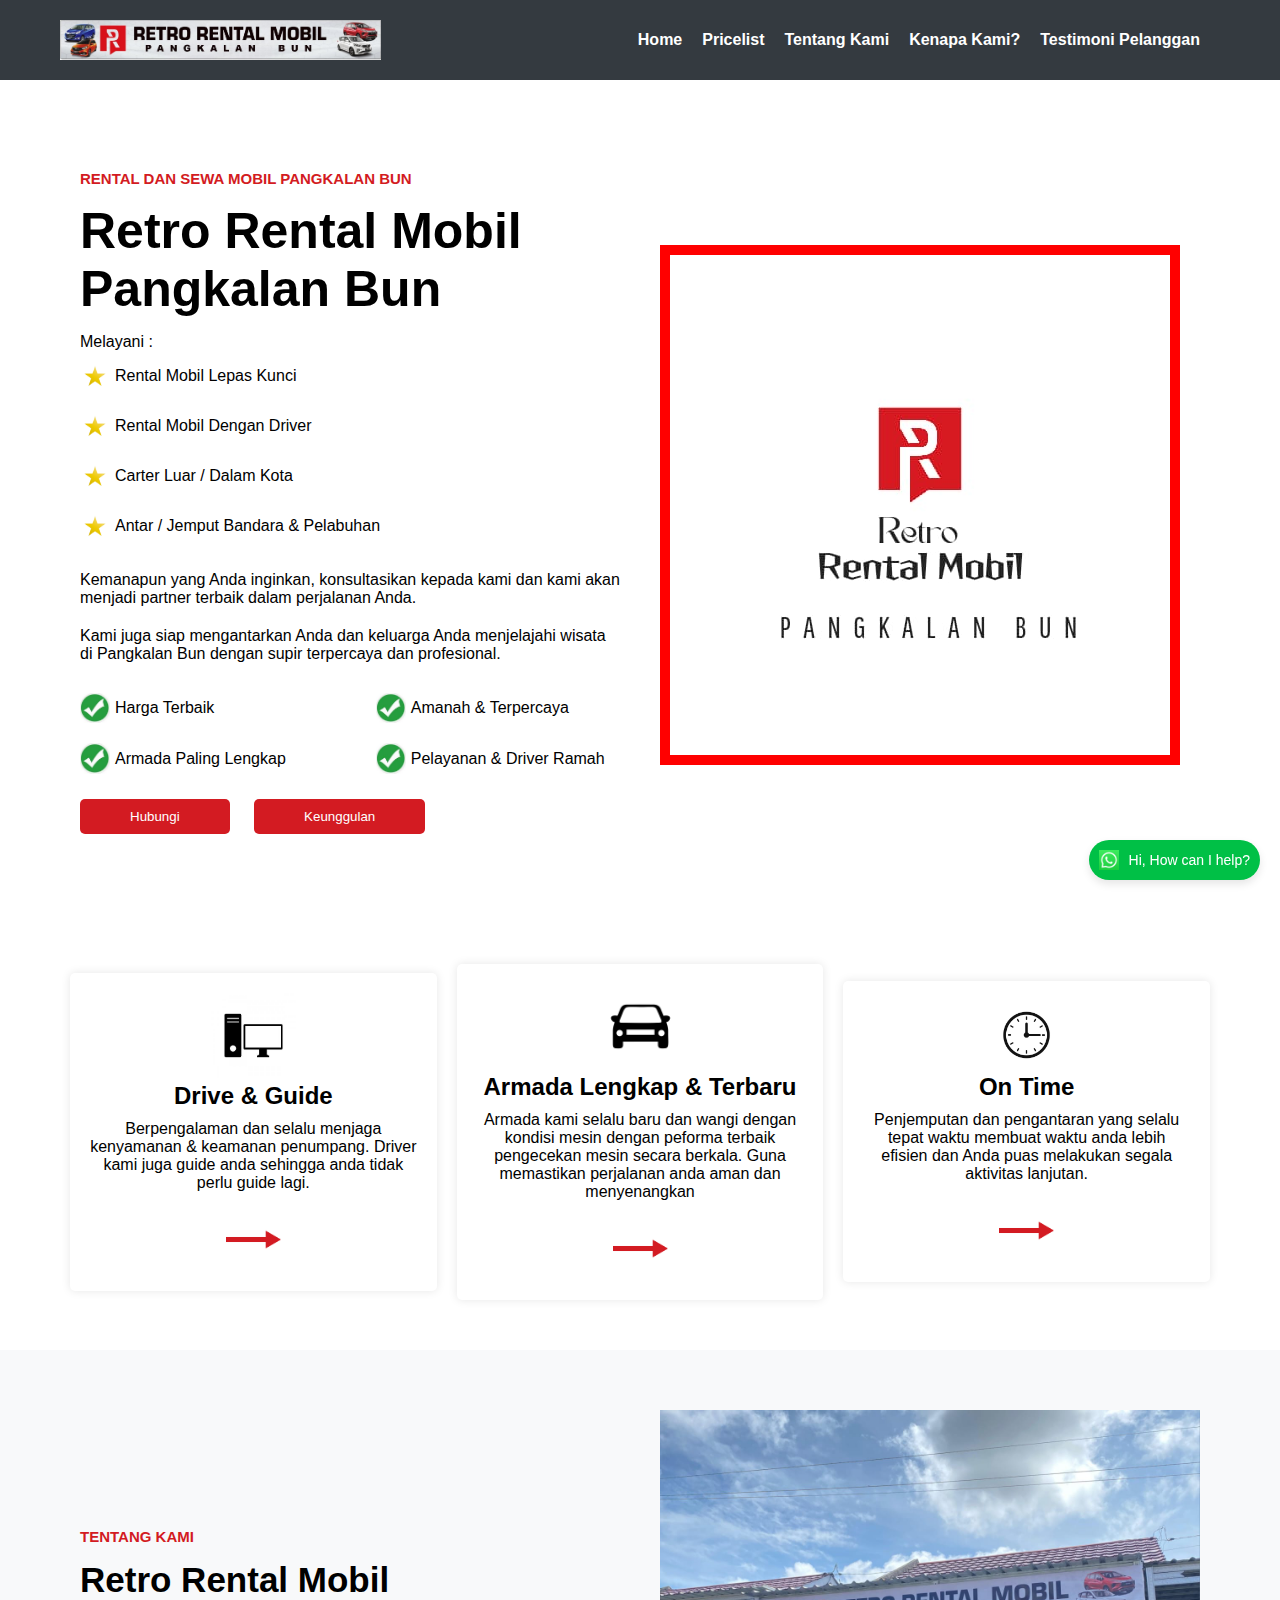
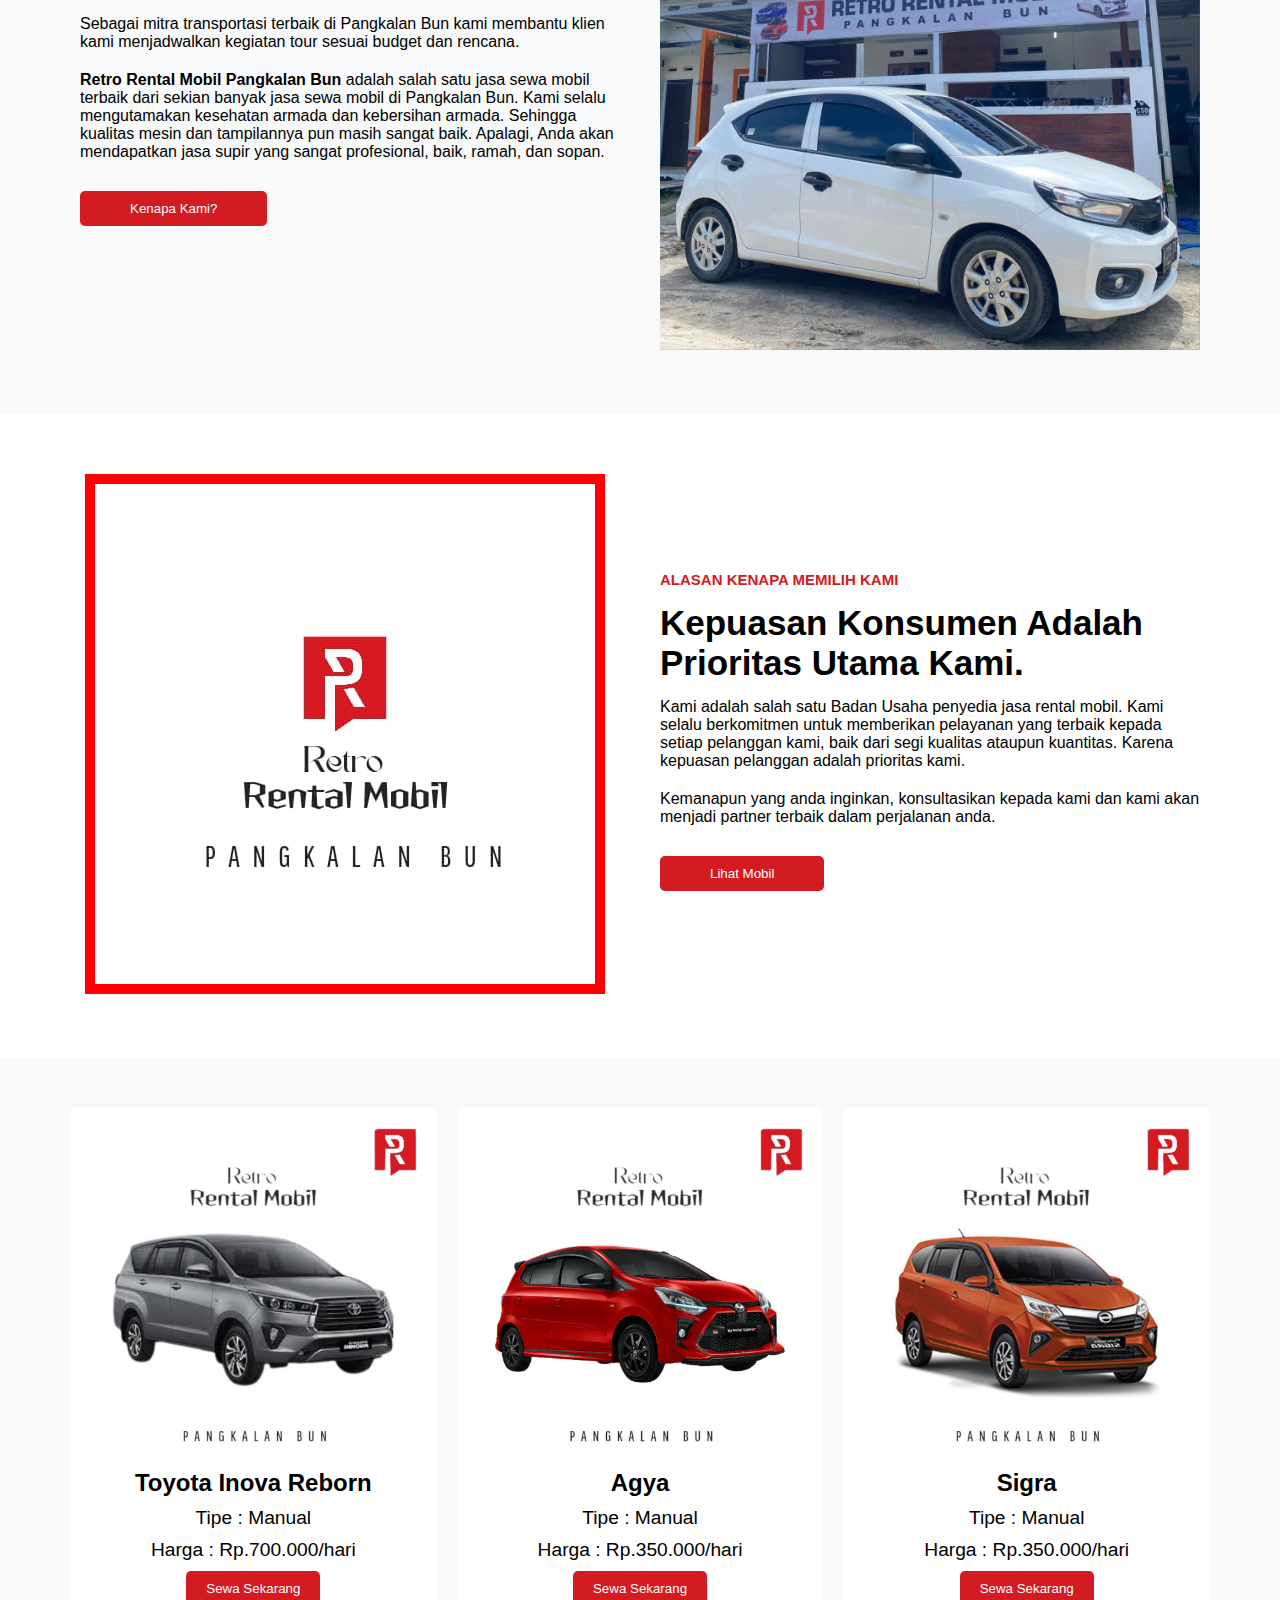
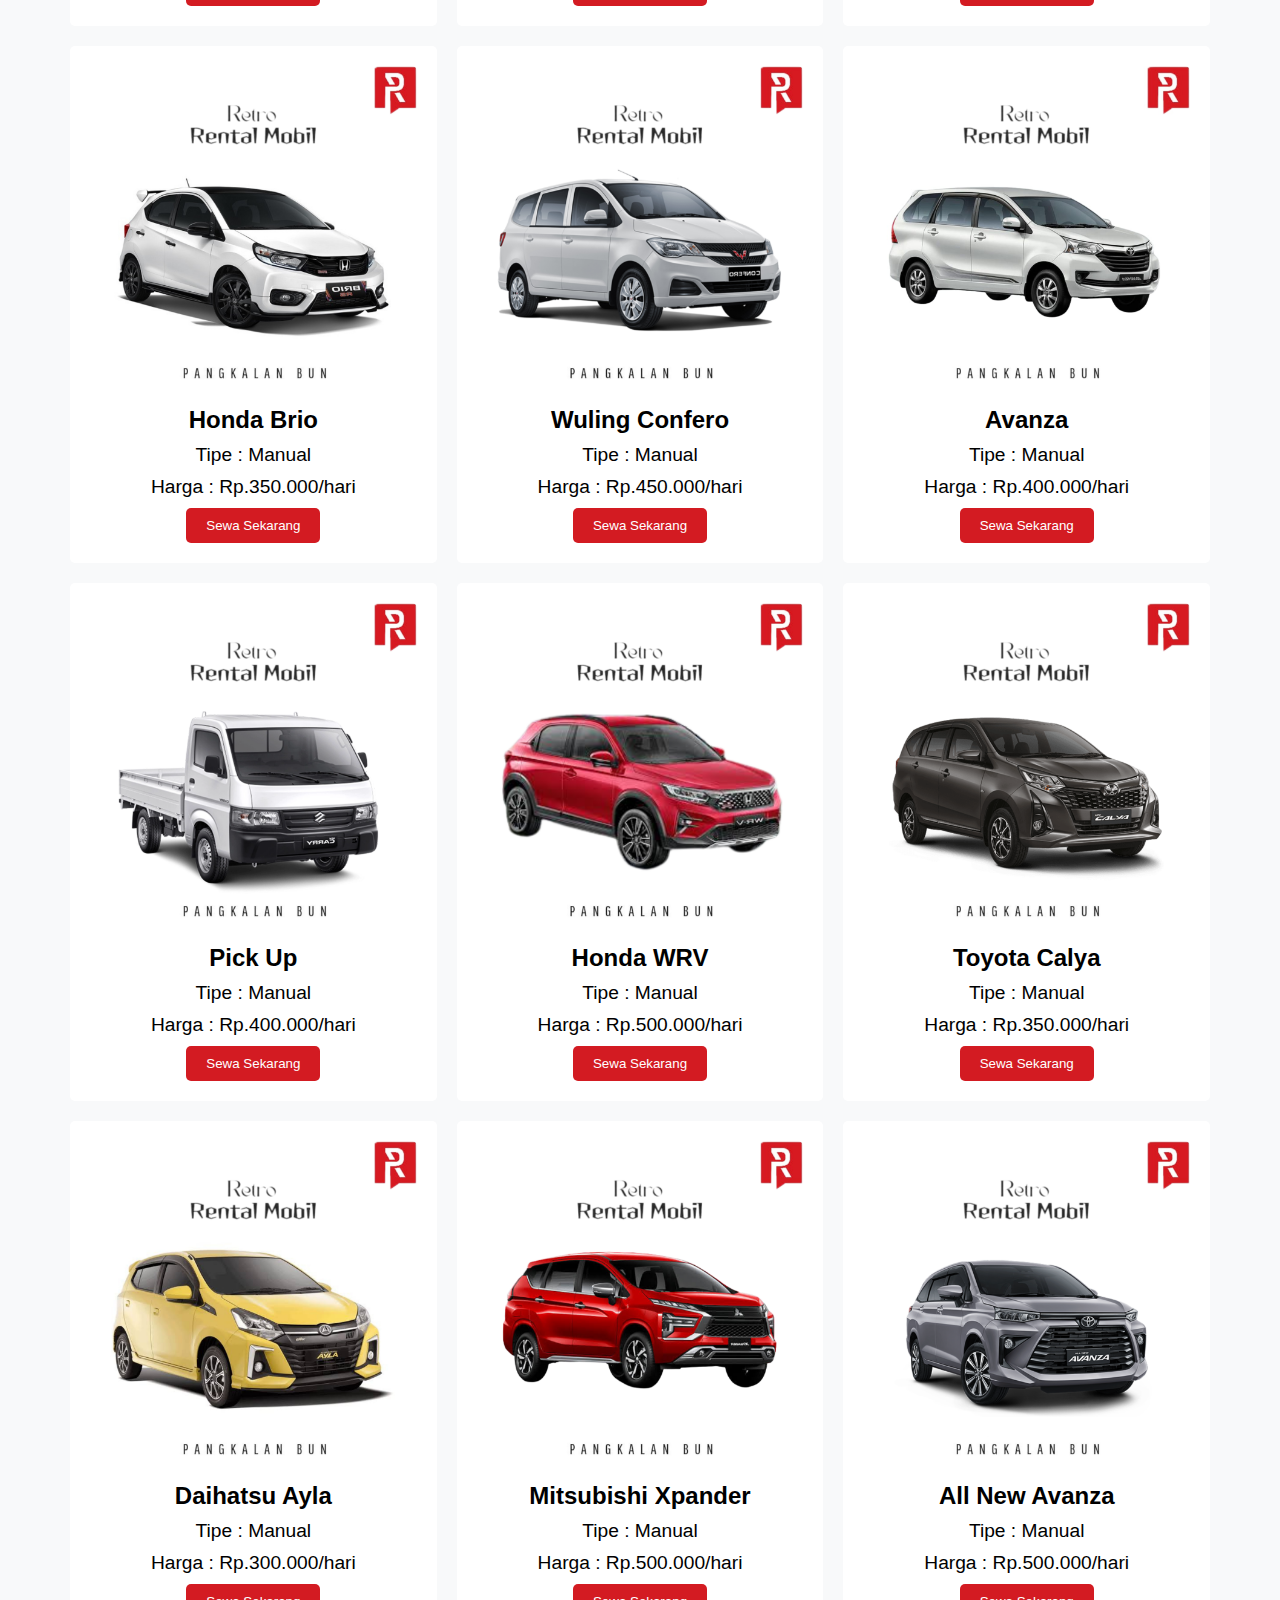
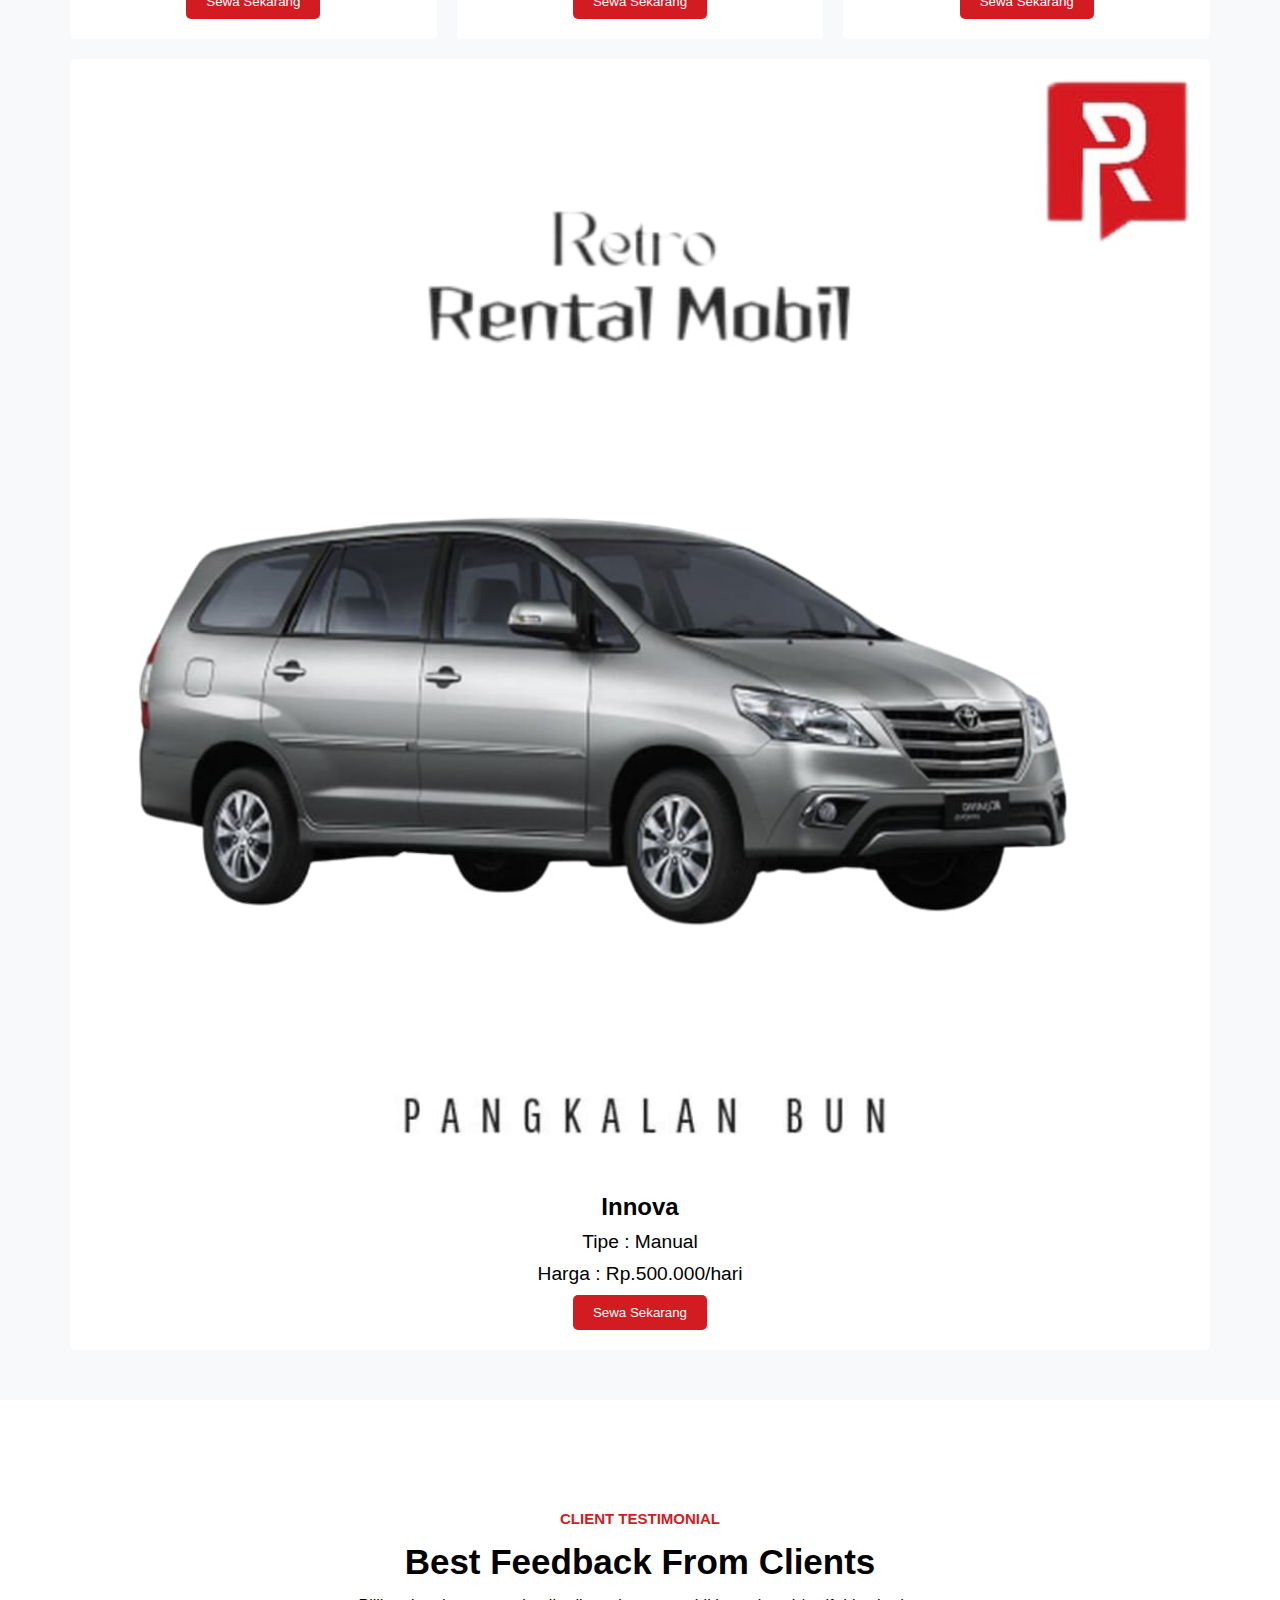
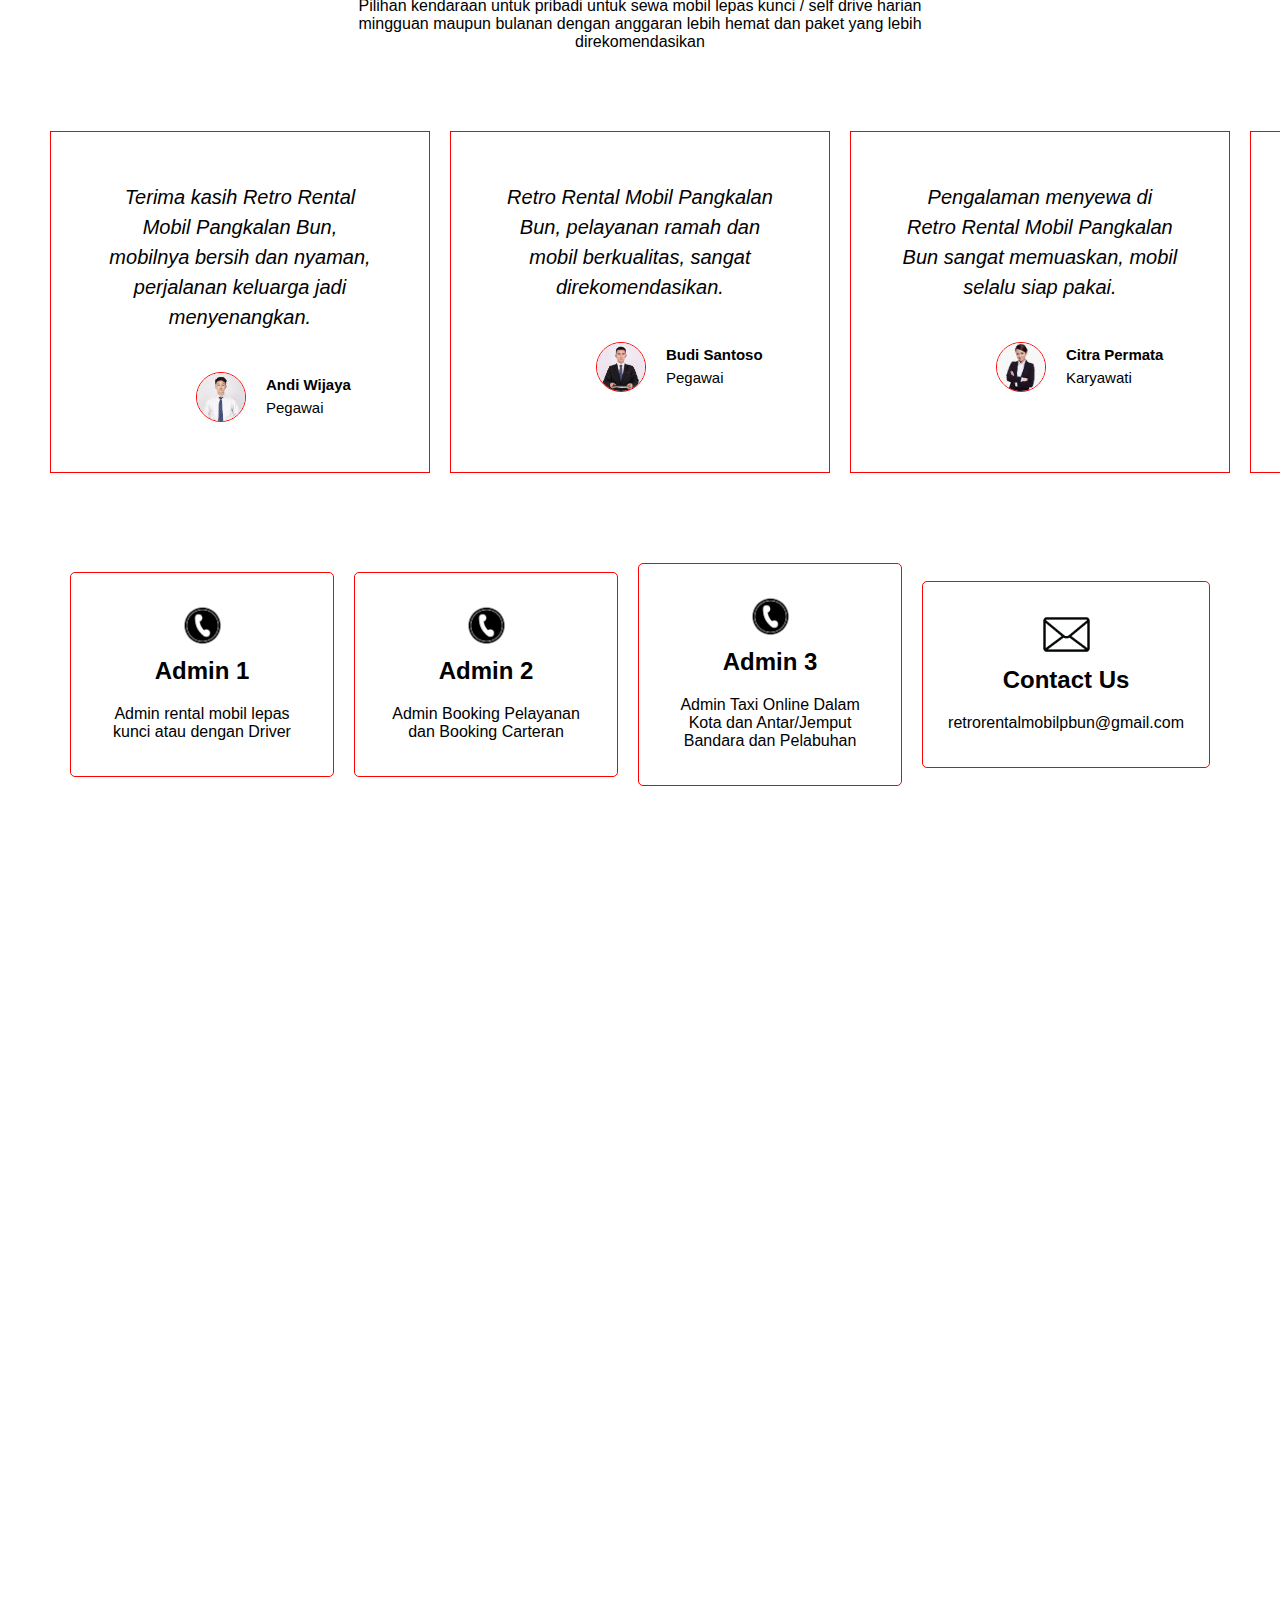
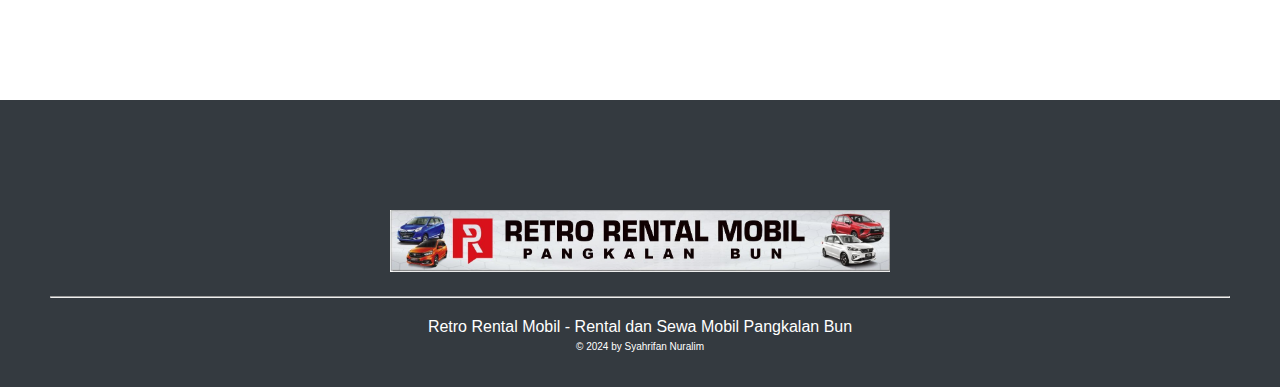
<file: index.html>
<!DOCTYPE html>
<html lang="en">
<head>
    <meta charset="UTF-8">
    <meta name="viewport" content="width=device-width, initial-scale=1.0">
    <meta name="description" content="Retro Rental Mobil Pangkalan Bun">
    <title>Retro Rental Mobil</title>
    <link rel="icon" href="gambar/gambar-tampilan/gambar2.jpeg" type="image/png">
    <link rel="stylesheet" href="Sewa Mobil.css">
</head>
<body>
    <header class="header">
        <div class="container">
            <div class="logo">
                <a href="#home"><img src="gambar/gambar-tampilan/gambar1.jpeg" alt="Logo Retro Rental Mobil Pangkalan Bun"></a>
            </div>
            <nav>
                <div class="menu">
                    <ul class="nav-links">
                        <li><a href="#home" class="nav-link">Home</a></li>
                        <li><a href="#pricelist" class="nav-link">Pricelist</a></li>
                        <li><a href="#tentang-kami" class="nav-link">Tentang Kami</a></li>
                        <li><a href="#kenapa-kami" class="nav-link">Kenapa Kami?</a></li>
                        <li><a href="#testimoni-pelanggan" class="nav-link">Testimoni Pelanggan</a></li>
                    </ul>
                </div>
            </nav>
            <div class="hamburger" onclick="displayMenu()">
                <div class="bar"></div>
                <div class="bar"></div>
                <div class="bar icon-close"></div>
            </div>
        </div>
    </header>
    <script src="script.js"></script>
    <main>
        <section class="home" id="home">
            <div class="container">
                <div class="content">
                    <h1 id="title-1">RENTAL DAN SEWA MOBIL PANGKALAN BUN</h1>
                    <h2 id="subtitle-1">Retro Rental Mobil Pangkalan Bun</h2>
                    <div>
                        <p>Melayani :</p>
                        <div class="layanan">
                            <div class="feature">
                                <img src="gambar\gambar-tampilan\bintang.jpg" alt="Icon 1">
                                <p>Rental Mobil Lepas Kunci</p>
                            </div>
                            <div class="feature">
                                <img src="gambar\gambar-tampilan\bintang.jpg" alt="Icon 2">
                                <p>Rental Mobil Dengan Driver</p>
                            </div>
                            <div class="feature">
                                <img src="gambar\gambar-tampilan\bintang.jpg" alt="Icon 3">
                                <p>Carter Luar / Dalam Kota</p>
                            </div>
                            <div class="feature">
                                <img src="gambar\gambar-tampilan\bintang.jpg" alt="Icon 4">
                                <p>Antar / Jemput Bandara & Pelabuhan</p>
                            </div>
                        </div>
                    </div>
                    <p class="description">Kemanapun yang Anda inginkan, konsultasikan kepada kami dan kami akan menjadi partner terbaik dalam perjalanan Anda.</p>
                    <p class="description">Kami juga siap mengantarkan Anda dan keluarga Anda menjelajahi wisata di Pangkalan Bun dengan supir terpercaya dan profesional.</p>
                    <div class="features">
                        <div class="feature-kiri">
                            <div class="feature">
                                <img src="gambar\gambar-tampilan\centang.jpeg" alt="Icon 1">
                                <p>Harga Terbaik</p>
                            </div>
                            <div class="feature">
                                <img src="gambar\gambar-tampilan\centang.jpeg" alt="Icon 2">
                                <p>Armada Paling Lengkap</p>
                            </div>
                        </div>
                        <div class="feature-kanan">
                            <div class="feature">
                                <img src="gambar\gambar-tampilan\centang.jpeg" alt="Icon 3">
                                <p>Amanah & Terpercaya</p>
                            </div>
                            <div class="feature">
                                <img src="gambar\gambar-tampilan\centang.jpeg" alt="Icon 4">
                                <p>Pelayanan & Driver Ramah</p>
                            </div>
                        </div>
                    </div>
                    <div class="buttons">
                        <a href="#kontak"><button>Hubungi</button></a>
                        <a href="#pricelist"><button>Keunggulan</button></a>
                    </div>
                </div>
                <div class="image">
                    <img src="gambar\gambar-tampilan\gambar2.jpeg" alt="Rental Mobil Image">
                </div>
            </div>
        </section>

        <section class="pricelist" id="pricelist">
            <div class="container">
                <div class="price-item">
                    <img src="gambar\gambar-tampilan\laptop.png" alt="laptop" class="clip-art1">
                    <h1>Drive & Guide</h1>
                    <p>Berpengalaman dan selalu menjaga kenyamanan & keamanan penumpang. Driver kami juga guide anda sehingga anda tidak perlu guide lagi.</p>
                    <img src="gambar\gambar-tampilan\panah.png" alt="panah" class="panah">
                </div>
                <div class="price-item">
                    <img src="gambar\gambar-tampilan\mobil.jpg" alt="mobil" class="clip-art2">
                    <h1>Armada Lengkap & Terbaru</h1>
                    <p>Armada kami selalu baru dan wangi dengan kondisi mesin dengan peforma terbaik pengecekan mesin secara berkala. Guna memastikan perjalanan anda aman dan menyenangkan</p>
                    <img src="gambar\gambar-tampilan\panah.png" alt="panah" class="panah">
                </div>
                <div class="price-item">
                    <img src="gambar\gambar-tampilan\jam.jpg" class="clip-art3">
                    <h1>On Time</h1>
                    <p>Penjemputan dan pengantaran yang selalu tepat waktu membuat waktu anda lebih efisien dan Anda puas melakukan segala aktivitas lanjutan.</p>
                    <img src="gambar\gambar-tampilan\panah.png" alt="panah" class="panah">
                </div>
            </div>
        </section>

        <section class="tentang-kami" id="tentang-kami">
            <div class="container">
                <div class="content">
                    <h3 id="title-2">TENTANG KAMI</h3>
                    <h1 id="subtitle-2">Retro Rental Mobil</h1>
                    <p>Sebagai mitra transportasi terbaik di Pangkalan Bun kami membantu klien kami menjadwalkan kegiatan tour sesuai budget dan rencana.</p>
                    <p><strong>Retro Rental Mobil Pangkalan Bun</strong> adalah salah satu jasa sewa mobil terbaik dari sekian banyak jasa sewa mobil di Pangkalan Bun. Kami selalu mengutamakan kesehatan armada dan kebersihan armada. Sehingga kualitas mesin dan tampilannya pun masih sangat baik. Apalagi, Anda akan mendapatkan jasa supir yang sangat profesional, baik, ramah, dan sopan.</p>
                    <a href="#kenapa-kami"><button>Kenapa Kami?</button></a>
                </div>
                <div class="image">
                    <img src="gambar\gambar-tampilan\tentang-kami.jpeg" alt="Rental Mobil Image">
                </div>
            </div>
        </section>

        <section class="alasan" id="kenapa-kami">
            <div class="container">
                <div class="image">
                    <img src="gambar\gambar-tampilan\gambar2.jpeg" alt="Rental Mobil Image">
                </div>
                <div class="content">
                    <h3 id="title-3">ALASAN KENAPA MEMILIH KAMI</h3>
                    <h1 id="subtitle-3">Kepuasan Konsumen Adalah Prioritas Utama Kami.</h1>
                    <p>Kami adalah salah satu Badan Usaha penyedia jasa rental mobil. Kami selalu berkomitmen untuk memberikan pelayanan yang terbaik kepada setiap pelanggan kami, baik dari segi kualitas ataupun kuantitas. Karena kepuasan pelanggan adalah prioritas kami.</p>
                    <p>Kemanapun yang anda inginkan, konsultasikan kepada kami dan kami akan menjadi partner terbaik dalam perjalanan anda.</p>
                    <a href="#daftar-mobil"><button>Lihat Mobil</button></a>
                </div>
            </div>
        </section>

        <section class="main-content" id="daftar-mobil">
            <div class="container">
                <div class="car-listings">
                    <div class="car">
                        <img src="gambar\daftar-mobil\mobil1.png" alt="Mobil 1">
                        <h3>Toyota Inova Reborn</h3>
                        <p>Tipe : Manual</p>
                        <p>Harga : Rp.700.000/hari</p>
                        <button onclick="kirimWa1()">Sewa Sekarang</button>
                    </div>
                    <div class="car">
                        <img src="gambar\daftar-mobil\mobil2.png" alt="Mobil 2">
                        <h3>Agya</h3>
                        <p>Tipe : Manual</p>
                        <p>Harga : Rp.350.000/hari</p>
                        <button onclick="kirimWa2()">Sewa Sekarang</button>
                    </div>
                    <div class="car">
                        <img src="gambar\daftar-mobil\mobil3.png" alt="Mobil 3">
                        <h3>Sigra</h3>
                        <p>Tipe : Manual</p>
                        <p>Harga : Rp.350.000/hari</p>
                        <button onclick="kirimWa3()">Sewa Sekarang</button>
                    </div>
                    <div class="car">
                        <img src="gambar\daftar-mobil\mobil4.png" alt="Mobil 4">
                        <h3>Honda Brio</h3>
                        <p>Tipe : Manual</p>
                        <p>Harga : Rp.350.000/hari</p>
                        <button onclick="kirimWa4()">Sewa Sekarang</button>
                    </div>
                    <div class="car">
                        <img src="gambar\daftar-mobil\mobil5.png" alt="Mobil 5">
                        <h3>Wuling Confero</h3>
                        <p>Tipe : Manual</p>
                        <p>Harga : Rp.450.000/hari</p>
                        <button onclick="kirimWa5()">Sewa Sekarang</button>
                    </div>
                    <div class="car">
                        <img src="gambar\daftar-mobil\mobil6.jpeg" alt="Mobil 6">
                        <h3>Avanza</h3>
                        <p>Tipe : Manual</p>
                        <p>Harga : Rp.400.000/hari</p>
                        <button onclick="kirimWa6()">Sewa Sekarang</button>
                    </div>
                    <div class="car">
                        <img src="gambar\daftar-mobil\mobil7.png" alt="Mobil 7">
                        <h3>Pick Up</h3>
                        <p>Tipe : Manual</p>
                        <p>Harga : Rp.400.000/hari</p>
                        <button onclick="kirimWa7()">Sewa Sekarang</button>
                    </div>
                    <div class="car">
                        <img src="gambar\daftar-mobil\mobil8.png" alt="Mobil 8">
                        <h3>Honda WRV</h3>
                        <p>Tipe : Manual</p>
                        <p>Harga : Rp.500.000/hari</p>
                        <button onclick="kirimWa8()">Sewa Sekarang</button>
                    </div>
                    <div class="car">
                        <img src="gambar\daftar-mobil\mobil9.png" alt="Mobil 9">
                        <h3>Toyota Calya</h3>
                        <p>Tipe : Manual</p>
                        <p>Harga : Rp.350.000/hari</p>
                        <button onclick="kirimWa9()">Sewa Sekarang</button>
                    </div>
                    <div class="car">
                        <img src="gambar\daftar-mobil\mobil10.png" alt="Mobil 10">
                        <h3>Daihatsu Ayla</h3>
                        <p>Tipe : Manual</p>
                        <p>Harga : Rp.300.000/hari</p>
                        <button onclick="kirimWa10()">Sewa Sekarang</button>
                    </div>
                    <div class="car">
                        <img src="gambar\daftar-mobil\mobil11.png" alt="Mobil 11">
                        <h3>Mitsubishi Xpander</h3>
                        <p>Tipe : Manual</p>
                        <p>Harga : Rp.500.000/hari</p>
                        <button onclick="kirimWa11()">Sewa Sekarang</button>
                    </div>
                    <div class="car">
                        <img src="gambar\daftar-mobil\mobil12.png" alt="Mobil 12">
                        <h3>All New Avanza</h3>
                        <p>Tipe : Manual</p>
                        <p>Harga : Rp.500.000/hari</p>
                        <button onclick="kirimWa12()">Sewa Sekarang</button>
                    </div>
                    <div class="car">
                        <img src="gambar\daftar-mobil\mobil13.jpeg" alt="Mobil 13">
                        <h3>Innova</h3>
                        <p>Tipe : Manual</p>
                        <p>Harga : Rp.500.000/hari</p>
                        <button onclick="kirimWa13()">Sewa Sekarang</button>
                    </div>
                </div>
            </div>
        </section>

        <section id="testimoni-pelanggan">
            <div class="testimoni">
                <h3 id="title-4">CLIENT TESTIMONIAL</h3>
                <h1 id="subtitle-4">Best Feedback From Clients</h1>
                <p>Pilihan kendaraan untuk pribadi untuk sewa mobil lepas kunci / self drive harian mingguan maupun bulanan dengan anggaran  lebih hemat dan paket yang lebih direkomendasikan</p>
            </div>
        </section>

        <section>
            <div class="slider">
                <div class="slides">
                    <div class="slide">
                        <div class="isi-slide">
                            <p>Terima kasih Retro Rental Mobil Pangkalan Bun, mobilnya bersih dan nyaman, perjalanan keluarga jadi menyenangkan.</p>
                        </div>
                        <div class="container-pegawai">
                            <img src="gambar/daftar-pegawai/pegawai1.jpeg" alt="testimoni-pegawai" class="slide-gambar">
                            <div class="profile-pegawai">
                                <p class="nama-pegawai">Andi Wijaya</p>
                                <p class="jabatan">Pegawai</p>
                            </div>
                        </div>
                    </div>
                    <div class="slide">
                        <div class="isi-slide">
                            <p>Retro Rental Mobil Pangkalan Bun, pelayanan ramah dan mobil berkualitas, sangat direkomendasikan.</p>
                        </div>
                        <div class="container-pegawai">
                            <img src="gambar/daftar-pegawai/pegawai2.jpeg" alt="testimoni-pegawai" class="slide-gambar">
                            <div class="profile-pegawai">
                                <p class="nama-pegawai">Budi Santoso</p>
                                <p class="jabatan">Pegawai</p>
                            </div>
                        </div>
                    </div>
                    <div class="slide">
                        <div class="isi-slide">
                            <p>Pengalaman menyewa di Retro Rental Mobil Pangkalan Bun sangat memuaskan, mobil selalu siap pakai.</p>
                        </div>
                        <div class="container-pegawai">
                            <img src="gambar/daftar-pegawai/pegawai3.jpeg" alt="testimoni-pegawai" class="slide-gambar">
                            <div class="profile-pegawai">
                                <p class="nama-pegawai">Citra Permata</p>
                                <p class="jabatan">Karyawati</p>
                            </div>
                        </div>
                    </div>
                    <div class="slide">
                        <div class="isi-slide">
                            <p>Retro Rental Mobil Pangkalan Bun, solusi terbaik untuk kebutuhan transportasi bisnis kami.</p>
                        </div>
                        <div class="container-pegawai">
                            <img src="gambar/daftar-pegawai/pegawai4.jpeg" alt="testimoni-pegawai" class="slide-gambar">
                            <div class="profile-pegawai">
                                <p class="nama-pegawai">Dewi Lestari</p>
                                <p class="jabatan">Karyawati</p>
                            </div>
                        </div>
                    </div>
                    <div class="slide">
                        <div class="isi-slide">
                            <p>Terima kasih Retro Rental Mobil Pangkalan Bun, pelayanan cepat dan profesional, perjalanan lancar tanpa kendala.</p>
                        </div>
                        <div class="container-pegawai">
                            <img src="gambar/daftar-pegawai/pegawai5.jpeg" alt="testimoni-pegawai" class="slide-gambar">
                            <div class="profile-pegawai">
                                <p class="nama-pegawai">Eko Prasetyo</p>
                                <p class="jabatan">Pegawai</p>
                            </div>
                        </div>
                    </div>
                    <div class="slide">
                        <div class="isi-slide">
                            <p>Retro Rental Mobil Pangkalan Bun, pilihan tepat untuk sewa mobil di kota ini, mobil selalu dalam kondisi prima.</p>
                        </div>
                        <div class="container-pegawai">
                            <img src="gambar/daftar-pegawai/pegawai6.jpeg" alt="testimoni-pegawai" class="slide-gambar">
                            <div class="profile-pegawai">
                                <p class="nama-pegawai">Fitriani Putri</p>
                                <p class="jabatan">Karyawati</p>
                            </div>
                        </div>
                    </div>
                    <div class="slide">
                        <div class="isi-slide">
                            <p>Kami sangat puas dengan Retro Rental Mobil Pangkalan Bun, layanan prima dan mobil selalu bersih.</p>
                        </div>
                        <div class="container-pegawai">
                            <img src="gambar/daftar-pegawai/pegawai7.jpg" alt="testimoni-pegawai" class="slide-gambar">
                            <div class="profile-pegawai">
                                <p class="nama-pegawai">Guntur Wibowo</p>
                                <p class="jabatan">Pegawai</p>
                            </div>
                        </div>
                    </div>
                    <div class="slide">
                        <div class="isi-slide">
                            <p>Retro Rental Mobil Pangkalan Bun, membuat perjalanan kami lebih nyaman dengan mobil yang terawat baik.</p>
                        </div>
                        <div class="container-pegawai">
                            <img src="gambar/daftar-pegawai/pegawai8.jpeg" alt="testimoni-pegawai" class="slide-gambar">
                            <div class="profile-pegawai">
                                <p class="nama-pegawai">Hadi Saputra</p>
                                <p class="jabatan">Pegawai</p>
                            </div>
                        </div>
                    </div>
                    <div class="slide">
                        <div class="isi-slide">
                            <p>Pelayanan Retro Rental Mobil Pangkalan Bun sangat memuaskan, selalu memberikan mobil terbaik untuk perjalanan kami.</p>
                        </div>
                        <div class="container-pegawai">
                            <img src="gambar/daftar-pegawai/pegawai9.jpeg" alt="testimoni-pegawai" class="slide-gambar">
                            <div class="profile-pegawai">
                                <p class="nama-pegawai">Indah Kartika</p>
                                <p class="jabatan">Karyawati</p>
                            </div>
                        </div>
                    </div>
                    <div class="slide">
                        <div class="isi-slide">
                            <p>Retro Rental Mobil Pangkalan Bun, mobil yang disediakan selalu baru dan bersih, sangat cocok untuk perjalanan dinas.</p>
                        </div>
                        <div class="container-pegawai">
                            <img src="gambar/daftar-pegawai/pegawai10.jpeg" alt="testimoni-pegawai" class="slide-gambar">
                            <div class="profile-pegawai">
                                <p class="nama-pegawai">Joko Susillo</p>
                                <p class="jabatan">Pegawai</p>
                            </div>
                        </div>
                    </div>
                </div>
            </div>
        </section>

        <section class="kontak" id="kontak">
            <div class="container">
                <div class="hubungi nomor" onclick="hubungi1()">
                    <img src="gambar\gambar-tampilan\telepon1.png" class="klip1">
                    <h1>Admin 1</h1>
                    <p>Admin rental mobil lepas kunci atau dengan Driver</p>
                </div>
                <div class="hubungi nomor" onclick="hubungi2()">
                    <img src="gambar\gambar-tampilan\telepon1.png" class="klip2">
                    <h1>Admin 2</h1>
                    <p>Admin Booking Pelayanan dan Booking Carteran</p>
                </div>
                <div class="hubungi nomor" onclick="hubungi3()">
                    <img src="gambar\gambar-tampilan\telepon1.png" class="klip3">
                    <h1>Admin 3</h1>
                    <p>Admin Taxi Online Dalam Kota dan Antar/Jemput Bandara dan Pelabuhan</p>
                </div>
                <div class="hubungi nomor">
                    <img src="gambar/gambar-tampilan/email.jpg" class="klip4">
                    <h1>Contact Us</h1>
                    <p>retrorentalmobilpbun@gmail.com</p>
                </div>
            </div>
        </section>

        <section class="maps">
            <div class="map">
                <p>
                    <iframe src="https://www.google.com/maps/embed?pb=!1m17!1m12!1m3!1d3985.404261798526!2d111.61304307496938!3d-2.6953809972820917!2m3!1f0!2f0!3f0!3m2!1i1024!2i768!4f13.1!3m2!1m1!2zMsKwNDEnNDMuNCJTIDExMcKwMzYnNTYuMiJF!5e0!3m2!1sen!2sid!4v1718172296395!5m2!1sen!2sid" width="600" height="450" style="border:0;" allowfullscreen="" loading="lazy" referrerpolicy="no-referrer-when-downgrade"></iframe>
                </p>
            </div>
        </section>
    </main>

    <footer>
        <div class="footer">
            <div class="container-footer">
                <a href="#home"><img src="gambar\gambar-tampilan\gambar1.jpeg" class="gambar-footer"></a>
                <hr class="hr-footer">
                <p>Retro Rental Mobil - Rental dan Sewa Mobil Pangkalan Bun</p>
                <p class="p-footer">&copy; 2024 by Syahrifan Nuralim</p>
            </div>
        </div>
    </footer>

    <div class="pop-up">
        <div class="pop-up-isi">
            <div id="isi-paragraf-pop-up">
                <p>Our customer support team is here to answer your questions. Ask us anything!</p>
            </div>
            <div id="admin" onclick="adminOtomatis1()">
                <img src="gambar/gambar-tampilan/telepon1.png" class="gambar-admin" alt="Admin 1">
                <div class="div-admin">
                    <p class="judul-pop-up">RETRO RENTAL MOBIL</p>
                    <p class="isi-pop-up">Admin 1</p>
                    <p class="keterangan-pop-up">Tersedia</p>
                </div>
            </div>
            <div id="admin" onclick="adminOtomatis2()">
                <img src="gambar/gambar-tampilan/telepon1.png" class="gambar-admin" alt="Admin 2">
                <div class="div-admin">
                    <p class="judul-pop-up">RETRO RENTAL MOBIL</p>
                    <p class="isi-pop-up">Admin 2</p>
                    <p class="keterangan-pop-up">Tersedia</p>
                </div>
            </div>
            <div id="admin" onclick="adminOtomatis3()">
                <img src="gambar/gambar-tampilan/telepon1.png" class="gambar-admin" alt="Admin 3">
                <div class="div-admin">
                    <p class="judul-pop-up">RETRO RENTAL MOBIL</p>
                    <p class="isi-pop-up">Admin 3</p>
                    <p class="keterangan-pop-up">Tersedia</p>
                </div>
            </div>
        </div>
        <div class="pop-up-utama">
            <img src="gambar/gambar-tampilan/logo-WA.png" class="logo-WA" alt="WA Logo">
            <p>Hi, How can I help?</p>
        </div>
    </div>
    
</body>
</html>
</file>
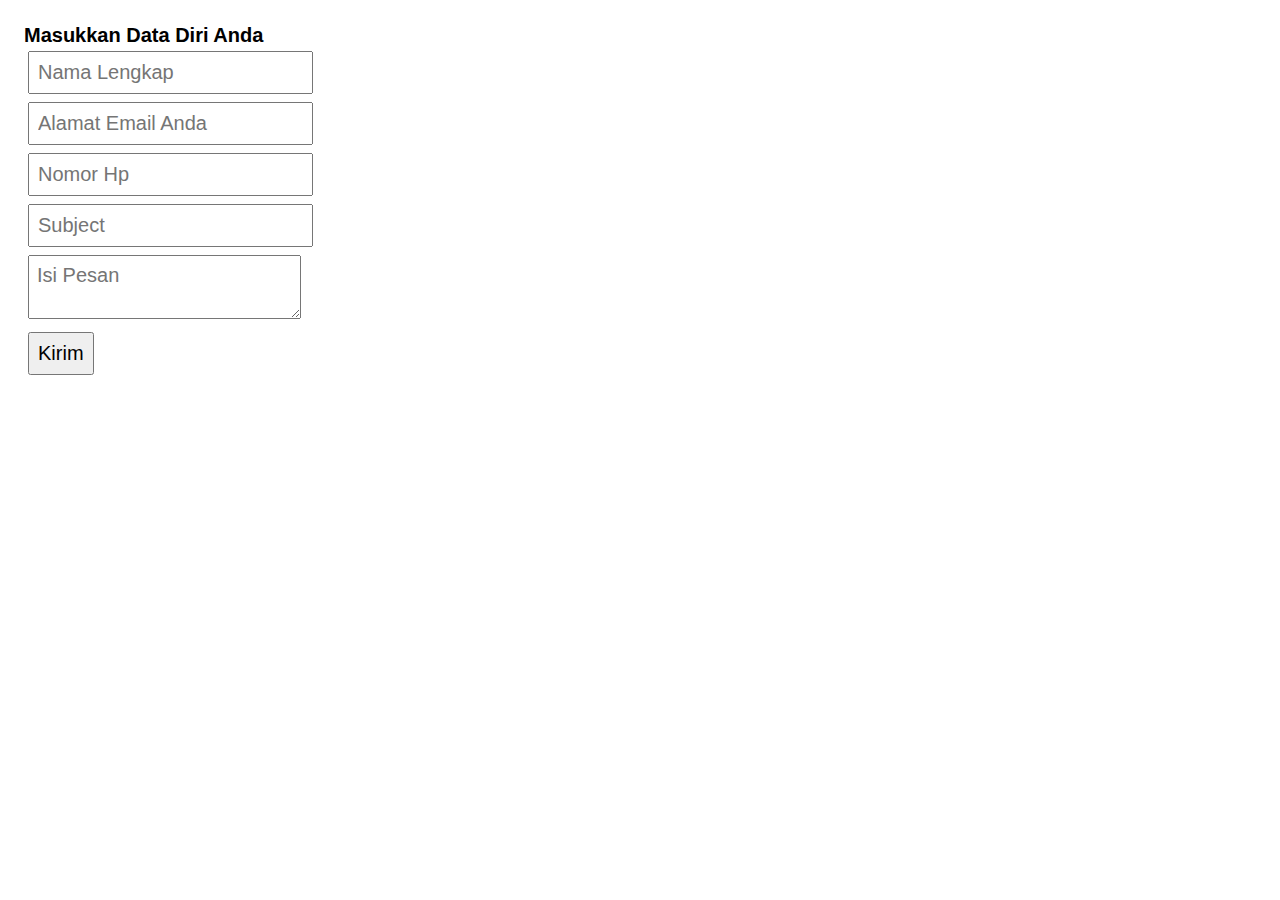
<file: Form/index.html>
<!DOCTYPE html>
<html lang="en">
<head>
    <meta charset="UTF-8">
    <meta name="viewport" content="width=device-width, initial-scale=1.0">
    <title>Email</title>
    <style>
        * {
            margin: 0;
            padding: 0;
            font-family: 'Poppins', sans-serif;
            font-size: 20px;
            box-sizing: border-box;
        }

        body {
            padding: 24px;
        }

        input, textarea, button {
            margin: 4px;
            padding: 8px;
        }
    </style>
    <script>
        
    </script>
</head>
<body>
    <form action="email.php" method="post">
        <h1>Masukkan Data Diri Anda</h1>
        <input type="text" id="namaLengkap" name="namaLengkap" placeholder="Nama Lengkap" required><br>
        <input type="email" id="email" name="email" placeholder="Alamat Email Anda" required><br>
        <input type="tel" id="nomorHp" name="nomorHp" placeholder="Nomor Hp" required><br>
        <input type="text" id="subject" name="subject" placeholder="Subject" required><br>
        <textarea id="pesan" name="pesan" placeholder="Isi Pesan" required></textarea><br>
        <button type="submit">Kirim</button>
    </form>
</body>
</html>
</file>
<file: Sewa Mobil.css>
/* Reset CSS */
* {
    margin: 0;
    padding: 0;
    box-sizing: border-box;
}

/* General styles */
body {
    font-family: Arial, sans-serif;
    margin: 0;
    padding: 0;
    padding-top: 100px;
}

body {
    margin: 0;
    font-family: Arial, sans-serif;
}

.header {
    background-color: #343a40;
    color: #fff;
    padding: 20px 0;
    position: fixed;
    top: 0;
    left: 0;
    width: 100%;
    z-index: 1000; /* Ensure the header is above other content */
}

.container {
    display: flex;
    justify-content: space-between;
    align-items: center;
    max-width: 1200px;
    margin: 0 auto;
    padding: 0 20px;
}

.logo img {
    width: auto;
    max-height: 40px;
    vertical-align: middle;
    padding-right: 7px;
}

/* Navigation styles */
nav ul {
    list-style: none;
    margin: 0;
    padding: 0;
    display: flex;
}

nav ul li {
    margin-right: 20px;
}

nav ul li a {
    color: #fff;
    text-decoration: none;
    font-weight: bold;
}

/* Hamburger menu styles */
.hamburger {
    display: none;
    flex-direction: column;
    cursor: pointer;
}

.hamburger .bar {
    height: 3px;
    width: 25px;
    background-color: #fff;
    margin: 4px 0;
}

/* Responsive styles */
@media (max-width: 768px) {
    nav ul {
        display: none;
        flex-direction: column;
        position: absolute;
        top: 60px;
        left: 0;
        right: 0;
        background-color: #343a40;
        z-index: 2;
    }

    nav ul.show {
        display: flex;
    }

    nav ul li {
        margin: 10px 0;
        text-align: left;
        padding-left: 20px;
    }

    .hamburger {
        display: flex;
    }
}

section {
    position: relative;
    padding: 40px 0;
}

section.home {
    text-align: left;
    padding: 50px 0; /* Optional: set a fallback background color */
}

.home .container {
    position: relative; /* Ensure the content stays above the background */
    display: flex;
    flex-wrap: wrap;
    justify-content: center;
    align-items: center;
}

.home .content {
    flex: 1 1 50%;
    padding: 20px;
    background-color: rgba(255, 255, 255, 0.8); /* Background color with transparency for readability */
    border-radius: 10px;
    z-index: 1; /* Ensure the content stays above the background */
}

.home .image {
    flex: 1 1 50%;
    padding: 20px;
    z-index: +1;
}

.home .image img {
    max-width: 100%;
    height: auto;
    border: 10px solid red;
}

.layanan {
    margin-bottom: 20px;
}

#title-1 {
    font-size: 15px;
    margin-bottom: 15px;
    color: #d31b22;
}

#subtitle-1 {
    font-size: 50px;
    font-style: bold;
    font-weight: 800;
    margin-bottom: 15px;
}

.home .title, .home .subtitle, .home .description {
    margin-bottom: 20px;
}

.features {
    display: flex;
    flex-wrap: wrap;
    margin-bottom: 5px;
}

.feature {
    flex: 1 1 50%;
}

.feature-kiri {
    margin-right: 90px;
}

.home .feature {
    display: flex; /* Mengubah tampilan menjadi flexbox */
    align-items: center; /* Memusatkan elemen secara horizontal */
    text-align: center;
}

.home .feature img {
    width: 25px; /* Menyesuaikan lebar gambar */
    height: auto;
    margin-bottom: 10px;
    margin-top: 10px;
    margin-right: 5px;
}

.home .feature p {
    margin-top: 0; /* Menghapus margin atas yang ada secara default */
}

.home .buttons {
    flex-wrap: wrap;
    justify-content: left;
}

.home .buttons button {
    margin: 10px;
    margin-left: 0;
    margin-right: 20px;
    padding: 10px 50px;
    background-color: #d31b22;
    color: #fff;
    border: none;
    border-radius: 5px;
    cursor: pointer;
    transition: background-color 0.3s ease;
}

.home .buttons button:hover {
    background-color: #e04f4f;
}

/* Additional responsive styles */
@media (max-width: 768px) {
    .home .feature {
        flex: 1 1 100%;
    }

    .home .buttons button {
        flex: 1 1 100%;
        width: 100%;
    }
}

@media (max-width: 480px) {
    .home .feature {
        flex: 1 1 100%;
    }

    .home .buttons button {
        flex: 1 1 100%;
        width: 100%;
    }
}

.home .feature {
    display: flex; /* Mengubah tampilan menjadi flexbox */
    align-items: center; /* Memusatkan elemen secara horizontal */
    text-align: center;
}

.home .feature img {
    width: 30px; /* Menyesuaikan lebar gambar */
    height: auto;
    margin-bottom: 10px;
    margin-top: 10px;
    margin-right: 5px;
    margin-left: 0;
}

.home .feature p {
    margin-top: 0; /* Menghapus margin atas yang ada secara default */
}

.home .buttons {
    flex-wrap: wrap;
    justify-content: left;
}

.home .buttons button {
    margin: 10px;
    margin-left: 0;
    margin-right: 20px;
    padding: 10px 50px;
    background-color: #d31b22;
    color: #fff;
    border: none;
    border-radius: 5px;
    cursor: pointer;
    transition: background-color 0.3s ease;
}

.home .buttons button:hover {
    background-color: #e04f4f;
}

/* Additional responsive styles */
@media (max-width: 768px) {
    .home .content, .home .image {
        flex: 1 1 100%;
        text-align: left;
    }

    .home .feature {
        flex: 1 1 45%;
    }

    .home .content #subtitle-1 {
        font-size: 35px;
    }

    .home .button button {
        padding: 10px 20px;
        width: 100%;
        box-sizing: border-box;
    }
}

@media (max-width: 480px) {
    .home .feature {
        flex: 1 1 100%;
    }

    .home .buttons button {
        flex: 1 1 100%;
        width: 100%;
    }
}

section .pricelist {
    background-color: #f9f9f9;
    padding: 50px 0;
}

.pricelist .container {
    display: flex;
    justify-content: center;
    flex-wrap: wrap;
}

.price-item {
    flex: 1 1 300px; /* Lebar item disesuaikan */
    margin: 10px;
    padding: 20px;
    background-color: #fff;
    border-radius: 5px;
    text-align: center;
    box-shadow: 0 0 10px rgba(0, 0, 0, 0.1); /* Menambah bayangan untuk efek ketinggian */
}

.price-item h1 {
    font-size: 1.5rem;
    margin-bottom: 10px;
    font-weight: 700;
}

.price-item p {
    font-size: 1rem;
    margin-bottom: 20px;
}

.clip-art1, .clip-art2, .clip-art3  {
    width: 85px;
}

.panah {
    width: 55px;
}

@media (max-width: 768px) {
    .price-item {
        flex: 1 1 100%; /* Mengatur agar item memenuhi lebar layar */
    }
}

#title-2 {
    font-size: 15px;
    margin-bottom: 15px;
    color: #d31b22;
}

#subtitle-2 {
    font-size: 35px;
    font-style: bold;
    font-weight: 800;
    margin-bottom: 15px;
}

.tentang-kami {
    background-color: #f8f9fa;
    text-align: center;
}

.tentang-kami .container {
    display: flex;
    flex-direction: row;
    flex-wrap: wrap;
    justify-content: center;
    align-items: center;
}

.tentang-kami .content {
    flex: 1 1 50%;
    padding: 20px;
    text-align: left;
}

.tentang-kami .content h1 {
    margin-bottom: 20px;
}

.tentang-kami .content p {
    margin-bottom: 20px;
}

.tentang-kami .content button {
    margin: 10px;
    margin-left: 0;
    margin-right: 20px;
    padding: 10px 50px;
    background-color: #d31b22;
    color: #fff;
    border: none;
    border-radius: 5px;
    cursor: pointer;
    transition: background-color 0.3s ease;
}

.tentang-kami .content button:hover {
    background-color: #e04f4f;
}

.tentang-kami .image {
    flex: 1 1 50%;
    padding: 20px;
}

.tentang-kami .image img {
    max-width: 100%;
    height: auto;
}

/* Aturan Media Queries untuk Responsif */
@media (max-width: 768px) {
    .tentang-kami .container {
        flex-direction: column;
    }

    .tentang-kami .content, .tentang-kami .image {
        flex: 1 1 100%;
    }

    .tentang-kami .content button {
        width: 100%;
    }

    .tentang-kami .content {
        order: 2;
    }

    .tentang-kami .content #subtitle-2 {
        font-size: 25px;
    }
}

#title-3 {
    font-size: 15px;
    margin-bottom: 15px;
    color: #d31b22;
}

#subtitle-3 {
    font-size: 35px;
    font-style: bold;
    font-weight: 800;
    margin-bottom: 15px;
}

.alasan {
    background-color: #fff;
    text-align: center;
}

.alasan .container {
    display: flex;
    flex-wrap: wrap;
    justify-content: center;
    align-items: center;
}

.alasan .content {
    flex: 1 1 50%;
    padding: 20px;
    text-align: left;
}

.alasan .content h1 {
    margin-bottom: 20px;
}

.alasan .content p {
    margin-bottom: 20px;
}

.alasan .content button {
    padding: 10px 20px;
}

.alasan .image {
    flex: 1 1 50%;
    padding: 20px;
    padding-right: 30px;
}

.alasan .image img {
    max-width: 100%;
    height: auto;
    border: 10px solid red;
}

.alasan .content button {
    margin: 10px;
    margin-left: 0;
    margin-right: 20px;
    padding: 10px 50px;
    background-color: #d31b22;
    color: #fff;
    border: none;
    border-radius: 5px;
    cursor: pointer;
    transition: background-color 0.3s ease;
}

.alasan .content button:hover {
    background-color: #e04f4f;
}

.main-content {
    background-color: #f8f9fa;
    text-align: center;
}

.car-listings {
    display: flex;
    flex-wrap: wrap;
    justify-content: center;
}

.car {
    flex: 1 1 30%;
    margin: 10px;
    padding: 20px;
    background-color: #fff;
    border-radius: 5px;
    text-align: center;
}

.car img {
    width: 100%;
    border-radius: 5px;
    margin-bottom: 10px;
}

.car h3 {
    font-size: 1.5rem;
    margin-bottom: 10px;
}

.car p {
    font-size: 1.2rem;
    margin-bottom: 10px;
}

.car button {
    padding: 10px 20px;
    background-color: #d31b22;
    color: #fff;
    border: none;
    border-radius: 5px;
    cursor: pointer;
    transition: background-color 0.3s ease;
}

.car button:hover {
    background-color: #e04f4f;
}

/* Tampilan pada layar dengan lebar maksimum 768px (misalnya, smartphone) */
@media only screen and (max-width: 768px) {
    .car {
      flex: 1 1 100%; /* Mengubah lebar mobil menjadi 100% */
    }
  }
  
  /* Tampilan pada layar dengan lebar minimum 769px (misalnya, laptop) */
  @media only screen and (min-width: 769px) {
    .car-listings {
      display: flex;
      flex-wrap: wrap;
      justify-content: space-between; /* Menyusun mobil secara merata di antara baris */
    }
  
    .car {
      flex: 1 1 calc(30% - 20px); /* Mengatur lebar mobil agar tiga mobil muat dalam satu baris */
    }
  }


/*Tampilan testimoni pelanggan*/  
#testimoni-pelanggan {
    text-align: center;
}

.testimoni {
    margin-top: 70px;
    margin-right: 350px;
    margin-left: 350px;
}

#title-4 {
    font-size: 15px;
    margin-bottom: 15px;
    color: #d31b22;
}

#subtitle-4 {
    font-size: 35px;
    font-style: bold;
    font-weight: 800;
    margin-bottom: 15px;
}

@media (max-width: 768px) {
    .testimoni {
        margin-right: 20px;
        margin-left: 20px;
    }

    #subtitle-4 {
        font-size: 26px;
    }

    #testimoni-pelanggan {
        padding: 0 10px;
    }
}

.slider {
    width: 100%;
    overflow: hidden;
    position: relative;
    padding: 0 40px; /* default padding */
    box-sizing: border-box;
}

.slides {
    display: flex;
    transition: transform 0.5s ease-in-out;
    font-style: italic;
    font-size: 20px;
}

.slide {
    flex: 0 0 calc(33.33% - 20px); /* Adjust for gap */
    margin: 0 10px; /* Add space between slides */
    box-sizing: border-box;
    padding: 50px;
    background: white;
    border: 1px solid red;
    text-align: center;
    line-height: 1.5;
}

.slide-gambar {
    width: 50px;  /* Lebar container */
    height: 50px; /* Tinggi container */
    overflow: hidden; /* Untuk memastikan gambar tidak keluar dari container */
    display: flex; /* Untuk memusatkan gambar */
    justify-content: center; /* Memusatkan secara horizontal */
    align-items: center; /* Memusatkan secara vertikal */
    border-radius: 50%; /* Membuat container menjadi lingkaran */
    border: 1px solid red;
}

.container-pegawai {
    display: flex;
    align-items: center; /* Untuk menyelaraskan gambar dan teks di tengah secara vertikal */
    gap: 20px; /* Memberikan jarak antara gambar dan teks */
    padding-left: 95px;
    padding-top: 20px;
}

.profile-pegawai {
    text-align: left;
    font-style: normal;
}

.nama-pegawai {
    font-weight: bold;
    font-size: 15px;
}

.jabatan {
    font-size: 15px;
}

.isi-slide {
    margin-bottom: 20px;
}



/* Responsive design */
@media (max-width: 1024px) {
    .slide {
        flex: 0 0 calc(50% - 20px); /* 2 items per view */
    }
}

@media (max-width: 768px) {
    .slide {
        flex: 0 0 calc(100% - 20px); /* 1 item per view */
        margin: 0 10px; /* Add space between slides */
    }

    .slider {
        padding: 0 20px;
    }
}

@media (max-width: 768px) {
    .container-pegawai {
        gap: 10px;
    }

    .slide-gambar {
        width: 40px;
        height: 40px;
    }

    .nama-pegawai, .jabatan {
        font-size: 0.9em;
    }
}

@media (max-width: 480px) {
    .container-pegawai {
        gap: 10px;
        padding-left: 40px;
    }

    .slide-gambar {
        width: 50px;
        height: 50px;
    }

    .nama-pegawai, .jabatan {
        font-size: 0.8em;
    }
}

/* Tampilan kontak*/
section .kontak {
    background-color: #f9f9f9;
    padding: 50px 0;
}

.kontak .container {
    display: flex;
    justify-content: space-around; /* Mengatur jarak antara div secara merata */
    flex-wrap: wrap;
}

.hubungi {
    flex: 1 1 20%; /* Menetapkan ukuran div menjadi 30% dari lebar container */
    max-width: 300px; /* Menetapkan lebar maksimum untuk div */
    margin: 10px;
    border-radius: 5px;
    text-align: center;
    padding: 25px;
}

.nomor {
    border: 1px solid red;
}

.hubungi h1 {
    font-size: 1.5rem;
    font-weight: 800;
    margin-bottom: 20px;
}

.hubungi p {
    font-size: 1rem;
    margin-bottom: 10px;
}

.klip1, .klip2, .klip3, .klip4{
    width: 55px;
}

@media (max-width: 768px) {
    .hubungi {
        flex: 1 1 100%; /* Mengubah ukuran div saat tampilan laptop */
    }
}

@media (max-width: 480px) {
    .hubungi {
        flex: 1 1 100%; /* Mengubah ukuran div saat tampilan pada perangkat mobile */
    }
}

/* Footer */
footer {
    background-color: #343a40;
    color: #fff;
    text-align: center;
    padding-top: 110px;
    padding-bottom: 30px;
}

.container-footer {
    align-items: center;
    margin: 0 auto;
    padding: 0 50px;
}
.gambar-footer {
    width: 500px;
}

.hr-footer {
    margin-bottom: 20px;
    margin-top: 20px;
}

footer p {
    margin-bottom: 5px;
}

.p-footer {
    font-size: 10px;
}

@media (max-width: 768px) {
    .container-footer {
        padding: 0 20px;
    }

    .gambar-footer {
        width: 350px;
    }

    .hr-footer {
        width: 90%;
    }

    .p-footer {
        font-size: 12px;
    }
}

@media (max-width: 480px) {
    footer {
        padding-top: 20px;
        padding-bottom: 20px;
    }

    .container-footer {
        padding: 0 10px;
    }

    .gambar-footer {
        max-width: 100%;
        width: 350px;
    }

    .hr-footer {
        width: 100%;
    }

    .p-footer {
        font-size: 10px;
    }
}

/* Maps */
.maps {
    display: flex;
    justify-content: center;
    align-items: center;
    padding: 30px;
}

.map {
    width: 100%;
    max-width: 1200px;
    margin: auto;
}

iframe {
    width: 100%;
    height: 800px;
    border: 0;
}

@media (max-width: 768px) {
    iframe {
        width: 100%;
        height: 300px;
    }
}

@media (max-width: 480px) {
    iframe {
        width: 100%;
        height: 300px;
    }
}

/* Responsive styles */


/* Responsive Design */
/* Pop Up Utama*/
.pop-up-utama {
    bottom: 15px;
    right: 15px;
    display: flex;
    align-items: center; /* Vertically center the content */
    position: fixed;
    background-color: #00c046;
    color: white;
    width: auto; /* Adjust width based on content */
    max-width: 90%; /* Ensure it doesn't exceed screen width */
    text-align: center;
    font-size: 14px;
    padding: 13px 15px;
    border-radius: 25px;
    box-shadow: 0 2px 10px rgba(0, 0, 0, 0.1);
    z-index: 1000;
}

.logo-WA {
    width: 20px; /* Slightly larger for better visibility */
    margin-right: 10px;
    flex-shrink: 0; /* Prevent image from shrinking */
}

.pop-up-utama p {
    margin: 0;
}

/* Media Queries for Responsive Design */
@media (max-width: 600px) {
    .pop-up-utama {
        font-size: 12px;
        padding: 10px 12px;
        border-radius: 20px;
    }

    .logo-WA {
        width: 15px;
        margin-right: 8px;
    }
}

@media (max-width: 400px) {
    .pop-up-utama {
        font-size: 10px;
        padding: 8px 10px;
        border-radius: 15px;
    }

    .logo-WA {
        width: 12px;
        margin-right: 6px;
    }
}

/* Tampilan Pop-Up Pesan */
.pop-up-isi {
    display: none; /* Initially hidden */
    position: fixed;
    bottom: 65px; /* Adjust as necessary to place above pop-up-utama */
    right: 20px; /* Align with the right side of pop-up-utama */
    background-color: white;
    z-index: 1000;
    width: 300px;
    padding: 0;
    margin: 0;
    border-radius: 5px; /* Border radius 5px pada semua sudut */
    border: 1.5px solid #00c046;
}

.pop-up-utama {
    cursor: pointer; /* Indicates that it is clickable */
    display: flex;
    align-items: center;
    padding: 10px;
    box-shadow: 0 4px 8px rgba(0, 0, 0, 0.1);
    position: fixed;
    bottom: 20px; /* Adjust as necessary */
    right: 20px; /* Adjust as necessary */
    background-color: #00c046;
    border-radius: 50px; /* Border radius 5px pada semua sudut */
}

.pop-up-utama img {
    margin-right: 10px;
}

.judul-pop-up {
    font-size: 10px;
}

.isi-pop-up {
    font-size: 15px;
    font-weight: bold;
}

.keterangan-pop-up {
    font-size: 13px;
}

#admin {
    background-color:white;
    color: black;
    display: flex;
    align-items: center;
    border-radius: 0 0 5px 5px; /* Border radius pada sudut bawah */
    padding-top: 5px;
}

#admin .gambar-admin {
    width: 60px;
    border-radius: 5px; /* Border radius pada gambar */
    padding-right: 5px;
}

#isi-paragraf-pop-up {
    font-size: 13px;
    padding-top: 15px;
    padding-bottom: 15px;
    background-color: #00c046;
    color: white;
    text-align: center;
    padding: 10px;
    border-radius: 5px 5px 0 0;
}
</file>
